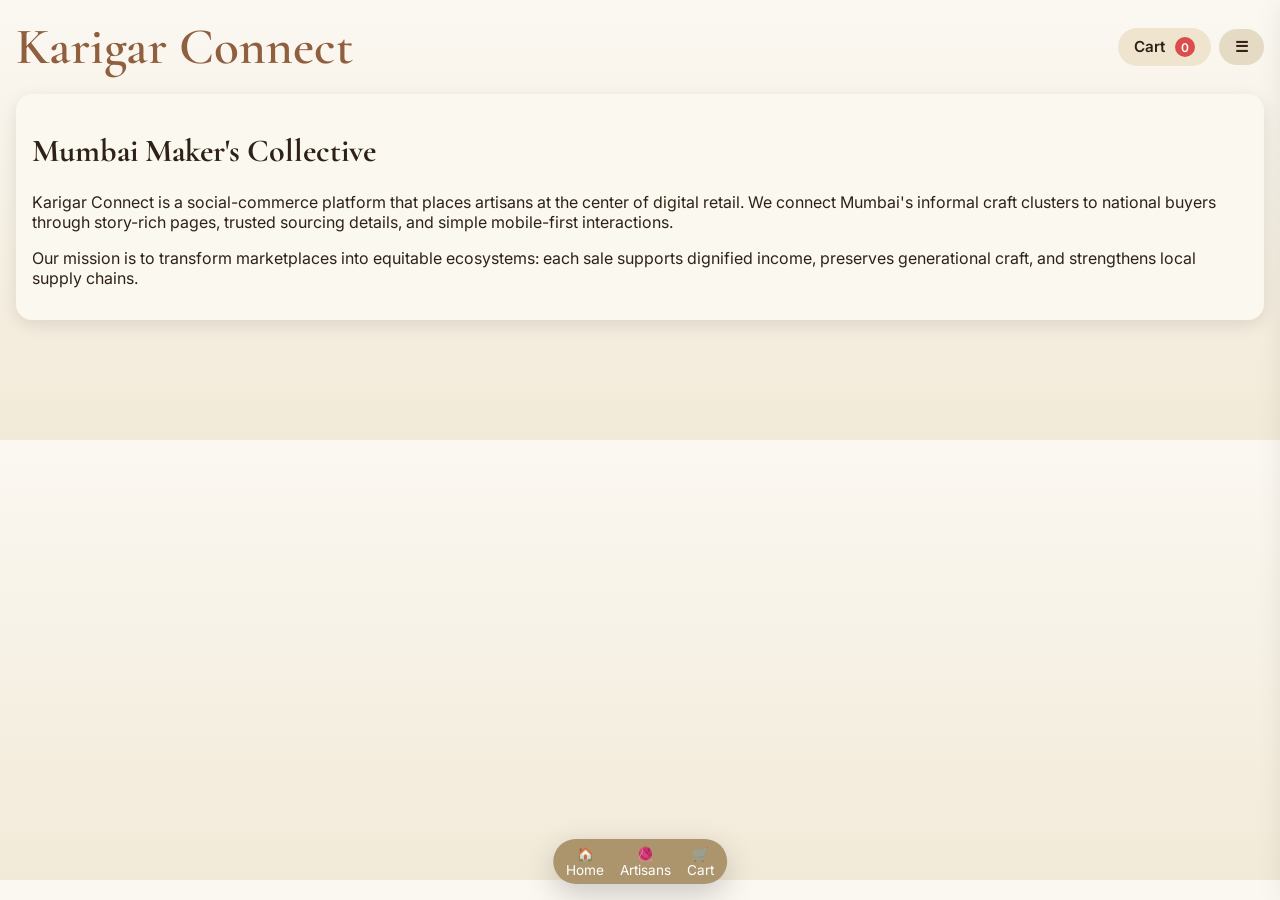
<file: about.html>
<!DOCTYPE html>
<html lang="en">
  <head>
    <meta charset="UTF-8" />
    <meta name="viewport" content="width=device-width, initial-scale=1.0" />
    <title>About Us | Karigar Connect</title>
    <link rel="preconnect" href="https://fonts.googleapis.com" />
    <link rel="preconnect" href="https://fonts.gstatic.com" crossorigin />
    <link href="https://fonts.googleapis.com/css2?family=Cormorant+Garamond:wght@500;600;700&family=Inter:wght@400;500;600;700&display=swap" rel="stylesheet" />
    <link rel="stylesheet" href="styles.css" />
  </head>
  <body>
    <div class="page-shell simple-page">
      <header class="top-header">
        <a class="brand" href="index.html">Karigar Connect</a>
        <div class="header-actions">
          <a class="cart-chip" href="products.html">Cart <span class="cart-count" data-cart-count>0</span></a>
          <button class="menu-button" data-menu-toggle aria-label="Open menu">☰</button>
        </div>
      </header>

      <aside class="side-menu" data-side-menu>
        <nav>
          <a href="products.html">Products</a>
          <a href="contact.html">Contact Us</a>
          <a href="seller.html">Become a Seller</a>
        </nav>
      </aside>
      <div class="menu-backdrop" data-menu-toggle></div>

      <main class="content-card">
        <h1>Mumbai Maker's Collective</h1>
        <p>
          Karigar Connect is a social-commerce platform that places artisans at the center of digital retail.
          We connect Mumbai's informal craft clusters to national buyers through story-rich pages, trusted
          sourcing details, and simple mobile-first interactions.
        </p>
        <p>
          Our mission is to transform marketplaces into equitable ecosystems: each sale supports dignified
          income, preserves generational craft, and strengthens local supply chains.
        </p>
      </main>

      <nav class="bottom-nav">
        <a href="index.html">🏠<span>Home</span></a>
        <a href="products.html">🧶<span>Artisans</span></a>
        <a href="products.html">🛒<span>Cart</span></a>
      </nav>
    </div>
    <div class="toast-host" data-toast-host></div>
    <script src="app.js"></script>
  </body>
</html>
</file>
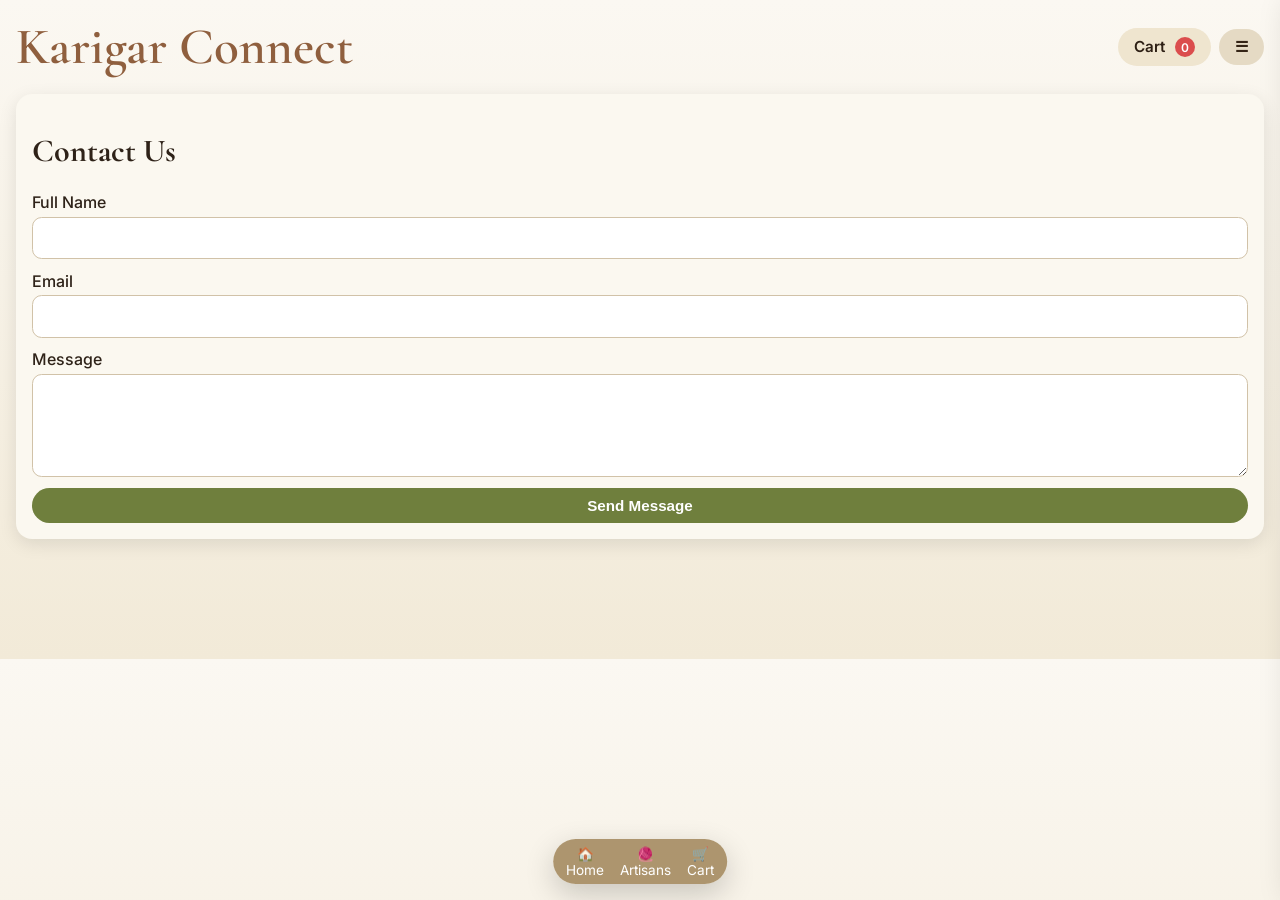
<file: contact.html>
<!DOCTYPE html>
<html lang="en">
  <head>
    <meta charset="UTF-8" />
    <meta name="viewport" content="width=device-width, initial-scale=1.0" />
    <title>Contact Us | Karigar Connect</title>
    <link rel="preconnect" href="https://fonts.googleapis.com" />
    <link rel="preconnect" href="https://fonts.gstatic.com" crossorigin />
    <link href="https://fonts.googleapis.com/css2?family=Cormorant+Garamond:wght@500;600;700&family=Inter:wght@400;500;600;700&display=swap" rel="stylesheet" />
    <link rel="stylesheet" href="styles.css" />
  </head>
  <body>
    <div class="page-shell simple-page">
      <header class="top-header">
        <a class="brand" href="index.html">Karigar Connect</a>
        <div class="header-actions">
          <a class="cart-chip" href="products.html">Cart <span class="cart-count" data-cart-count>0</span></a>
          <button class="menu-button" data-menu-toggle aria-label="Open menu">☰</button>
        </div>
      </header>

      <aside class="side-menu" data-side-menu>
        <nav>
          <a href="products.html">Products</a>
          <a href="about.html">About Us</a>
          <a href="seller.html">Become a Seller</a>
        </nav>
      </aside>
      <div class="menu-backdrop" data-menu-toggle></div>

      <main class="content-card">
        <h1>Contact Us</h1>
        <form data-form-toast="Message sent successfully!">
          <label>Full Name<input type="text" name="name" required /></label>
          <label>Email<input type="email" name="email" required /></label>
          <label>Message<textarea name="message" rows="4" required></textarea></label>
          <button class="primary-btn full" type="submit">Send Message</button>
        </form>
      </main>

      <nav class="bottom-nav">
        <a href="index.html">🏠<span>Home</span></a>
        <a href="products.html">🧶<span>Artisans</span></a>
        <a href="products.html">🛒<span>Cart</span></a>
      </nav>
    </div>
    <div class="toast-host" data-toast-host></div>
    <script src="app.js"></script>
  </body>
</html>
</file>
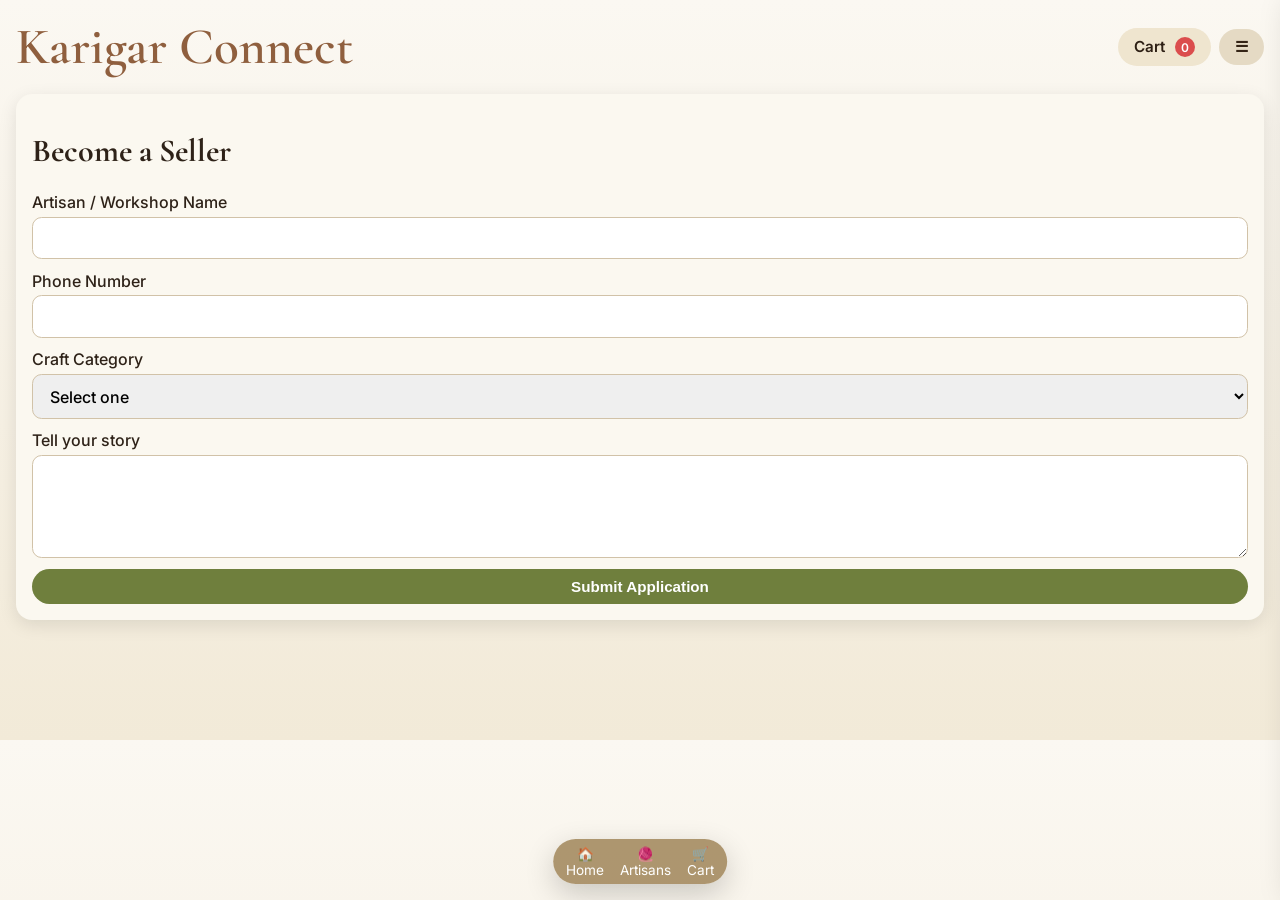
<file: seller.html>
<!DOCTYPE html>
<html lang="en">
  <head>
    <meta charset="UTF-8" />
    <meta name="viewport" content="width=device-width, initial-scale=1.0" />
    <title>Become a Seller | Karigar Connect</title>
    <link rel="preconnect" href="https://fonts.googleapis.com" />
    <link rel="preconnect" href="https://fonts.gstatic.com" crossorigin />
    <link href="https://fonts.googleapis.com/css2?family=Cormorant+Garamond:wght@500;600;700&family=Inter:wght@400;500;600;700&display=swap" rel="stylesheet" />
    <link rel="stylesheet" href="styles.css" />
  </head>
  <body>
    <div class="page-shell simple-page">
      <header class="top-header">
        <a class="brand" href="index.html">Karigar Connect</a>
        <div class="header-actions">
          <a class="cart-chip" href="products.html">Cart <span class="cart-count" data-cart-count>0</span></a>
          <button class="menu-button" data-menu-toggle aria-label="Open menu">☰</button>
        </div>
      </header>

      <aside class="side-menu" data-side-menu>
        <nav>
          <a href="products.html">Products</a>
          <a href="about.html">About Us</a>
          <a href="contact.html">Contact Us</a>
        </nav>
      </aside>
      <div class="menu-backdrop" data-menu-toggle></div>

      <main class="content-card">
        <h1>Become a Seller</h1>
        <form data-form-toast="Application submitted! We'll contact you soon.">
          <label>Artisan / Workshop Name<input type="text" name="workshop" required /></label>
          <label>Phone Number<input type="tel" name="phone" required /></label>
          <label>Craft Category
            <select name="category" required>
              <option value="">Select one</option>
              <option>Textiles</option>
              <option>Pottery</option>
              <option>Jewelry</option>
              <option>Woodwork</option>
            </select>
          </label>
          <label>Tell your story<textarea name="story" rows="4" required></textarea></label>
          <button class="primary-btn full" type="submit">Submit Application</button>
        </form>
      </main>

      <nav class="bottom-nav">
        <a href="index.html">🏠<span>Home</span></a>
        <a href="products.html">🧶<span>Artisans</span></a>
        <a href="products.html">🛒<span>Cart</span></a>
      </nav>
    </div>
    <div class="toast-host" data-toast-host></div>
    <script src="app.js"></script>
  </body>
</html>
</file>
<file: styles.css>
:root {
  --cream: #f4efe2;
  --paper: #fbf8f0;
  --brown: #8f5f3e;
  --deep-brown: #2e2218;
  --olive: #6f7f3d;
  --sand: #c1ad86;
}

* { box-sizing: border-box; }
body {
  margin: 0;
  background: linear-gradient(180deg, #fbf8f2 0%, #f2ead8 100%);
  font-family: Inter, system-ui, sans-serif;
  color: var(--deep-brown);
}

.page-shell {
  max-width: 1400px;
  margin: 0 auto;
  padding: 1rem 1rem 7.5rem;
  position: relative;
}

.top-header {
  display: flex;
  justify-content: space-between;
  align-items: center;
  gap: 0.75rem;
  margin-bottom: 1rem;
}
.brand {
  font-family: "Cormorant Garamond", serif;
  font-size: clamp(2rem, 4vw, 4rem);
  font-weight: 600;
  color: var(--brown);
  text-decoration: none;
}
.header-actions { display: flex; align-items: center; gap: 0.5rem; }
.compact-cta, .menu-button, .cart-chip, .primary-btn, .secondary-btn {
  border: 0;
  border-radius: 999px;
  padding: 0.55rem 1rem;
  font-weight: 600;
  font-size: 0.95rem;
}
.compact-cta { background: #e4dcc7; color: #352416; }
.menu-button { background: #e5dac4; color: #352416; cursor: pointer; }
.cart-chip {
  text-decoration: none;
  background: #efe5cf;
  color: #2d1f14;
}
.cart-count {
  margin-left: 0.4rem;
  display: inline-grid;
  place-items: center;
  width: 1.25rem;
  height: 1.25rem;
  border-radius: 50%;
  background: #db4d4d;
  color: #fff;
  font-size: 0.75rem;
}

.hero-card {
  position: relative;
  min-height: 600px;
  border-radius: 1rem;
  overflow: hidden;
  box-shadow: 0 20px 35px #0000002e;
}
.hero-card > img { width: 100%; height: 100%; object-fit: cover; position: absolute; inset: 0; }
.hero-overlay { position: absolute; inset: 0; background: linear-gradient(180deg,#00000030,#00000066); }
.hero-content {
  position: relative;
  z-index: 1;
  color: var(--cream);
  display: flex;
  flex-direction: column;
  justify-content: space-between;
  height: 100%;
  min-height: 600px;
  padding: 1rem 1.2rem 6rem;
}
.logo-stack { font-weight: 700; letter-spacing: 0.03em; line-height: 1.05; max-width: 130px; }
.hero-content h1 {
  margin-top: auto;
  margin-bottom: 1.2rem;
  font-size: clamp(2rem, 5vw, 4.8rem);
  font-family: "Cormorant Garamond", serif;
}
.script { font-family: "Dancing Script", cursive; font-size: 1.2em; }
.primary-btn {
  display: inline-block;
  background: var(--olive);
  color: #fff;
  text-decoration: none;
  width: fit-content;
  cursor: pointer;
}
.primary-btn.full, .secondary-btn.full { width: 100%; text-align: center; }
.secondary-btn {
  background: #f8f3e8;
  border: 1px solid #cfbfa3;
  color: #563721;
}

.bottom-nav {
  position: fixed;
  left: 50%;
  bottom: 1rem;
  transform: translateX(-50%);
  background: #a58c62e8;
  border-radius: 999px;
  padding: 0.4rem 0.8rem;
  display: flex;
  gap: 1rem;
  z-index: 20;
  box-shadow: 0 10px 30px #00000030;
}
.bottom-nav a {
  color: #fff;
  text-decoration: none;
  display: flex;
  flex-direction: column;
  align-items: center;
  font-size: 0.85rem;
}
.bottom-nav a.active { color: #ffeec5; }

.split-product {
  margin-top: 1.5rem;
  display: grid;
  grid-template-columns: 1.4fr 1fr;
  gap: 1rem;
}
.story-panel, .product-panel, .content-card, .page-intro, .product-tile {
  background: var(--paper);
  border-radius: 1rem;
  padding: 1rem;
  box-shadow: 0 5px 18px #0000001a;
}
h1, h2, h3 { font-family: "Cormorant Garamond", serif; }
.story-panel h2, .product-panel h2 { font-size: 2rem; margin: 0.2rem 0 0.7rem; }
.feature-story, .product-image { width: 100%; border-radius: 0.8rem; object-fit: cover; }
.feature-story { max-height: 260px; }
.raw-grid {
  display: grid;
  grid-template-columns: repeat(3, 1fr);
  gap: 0.5rem;
}
.raw-grid img { width: 100%; height: 95px; border-radius: 0.6rem; object-fit: cover; }
.badge-box {
  margin-top: 0.8rem;
  padding: 0.8rem;
  background: #f2e7d1;
  border-left: 4px solid var(--olive);
}
.price { font-weight: 800; font-size: 1.5rem; margin: 0.2rem 0; }

.product-grid {
  margin-top: 1rem;
  display: grid;
  grid-template-columns: repeat(auto-fill, minmax(220px, 1fr));
  gap: 0.85rem;
}
.product-tile img {
  width: 100%;
  height: 180px;
  object-fit: cover;
  border-radius: 0.7rem;
}
.product-tile h3 { margin: 0.5rem 0 0.2rem; font-size: 1.45rem; }
.seller { color: #6d5847; font-size: 0.95rem; }

form { display: grid; gap: 0.7rem; }
label { display: grid; gap: 0.3rem; font-weight: 500; }
input, textarea, select {
  border-radius: 0.6rem;
  border: 1px solid #d1c2a8;
  padding: 0.65rem 0.8rem;
  font: inherit;
}

.side-menu {
  position: fixed;
  right: -280px;
  top: 0;
  width: 260px;
  height: 100vh;
  background: #f8f1df;
  z-index: 30;
  transition: right .25s ease;
  box-shadow: -10px 0 30px #00000026;
  padding: 6rem 1.2rem;
}
.side-menu nav { display: grid; gap: 0.8rem; }
.side-menu a { color: #362315; text-decoration: none; font-weight: 600; }
.menu-backdrop {
  position: fixed;
  inset: 0;
  background: #00000050;
  opacity: 0;
  pointer-events: none;
  transition: opacity .2s;
  z-index: 25;
}
.menu-open .side-menu { right: 0; }
.menu-open .menu-backdrop { opacity: 1; pointer-events: auto; }

.toast-host {
  position: fixed;
  right: 1rem;
  top: 1rem;
  display: grid;
  gap: 0.5rem;
  z-index: 50;
}
.toast {
  background: #2a1e12;
  color: #fff;
  border-radius: 0.6rem;
  padding: 0.7rem 0.9rem;
}

@media (max-width: 900px) {
  .split-product { grid-template-columns: 1fr; }
  .hero-card, .hero-content { min-height: 520px; }
}

@media (max-width: 600px) {
  .page-shell { padding: 0.7rem 0.7rem 6.5rem; }
  .compact-cta { display: none; }
  .brand { font-size: 2.2rem; }
  .hero-content h1 { font-size: 3rem; }
}
</file>
